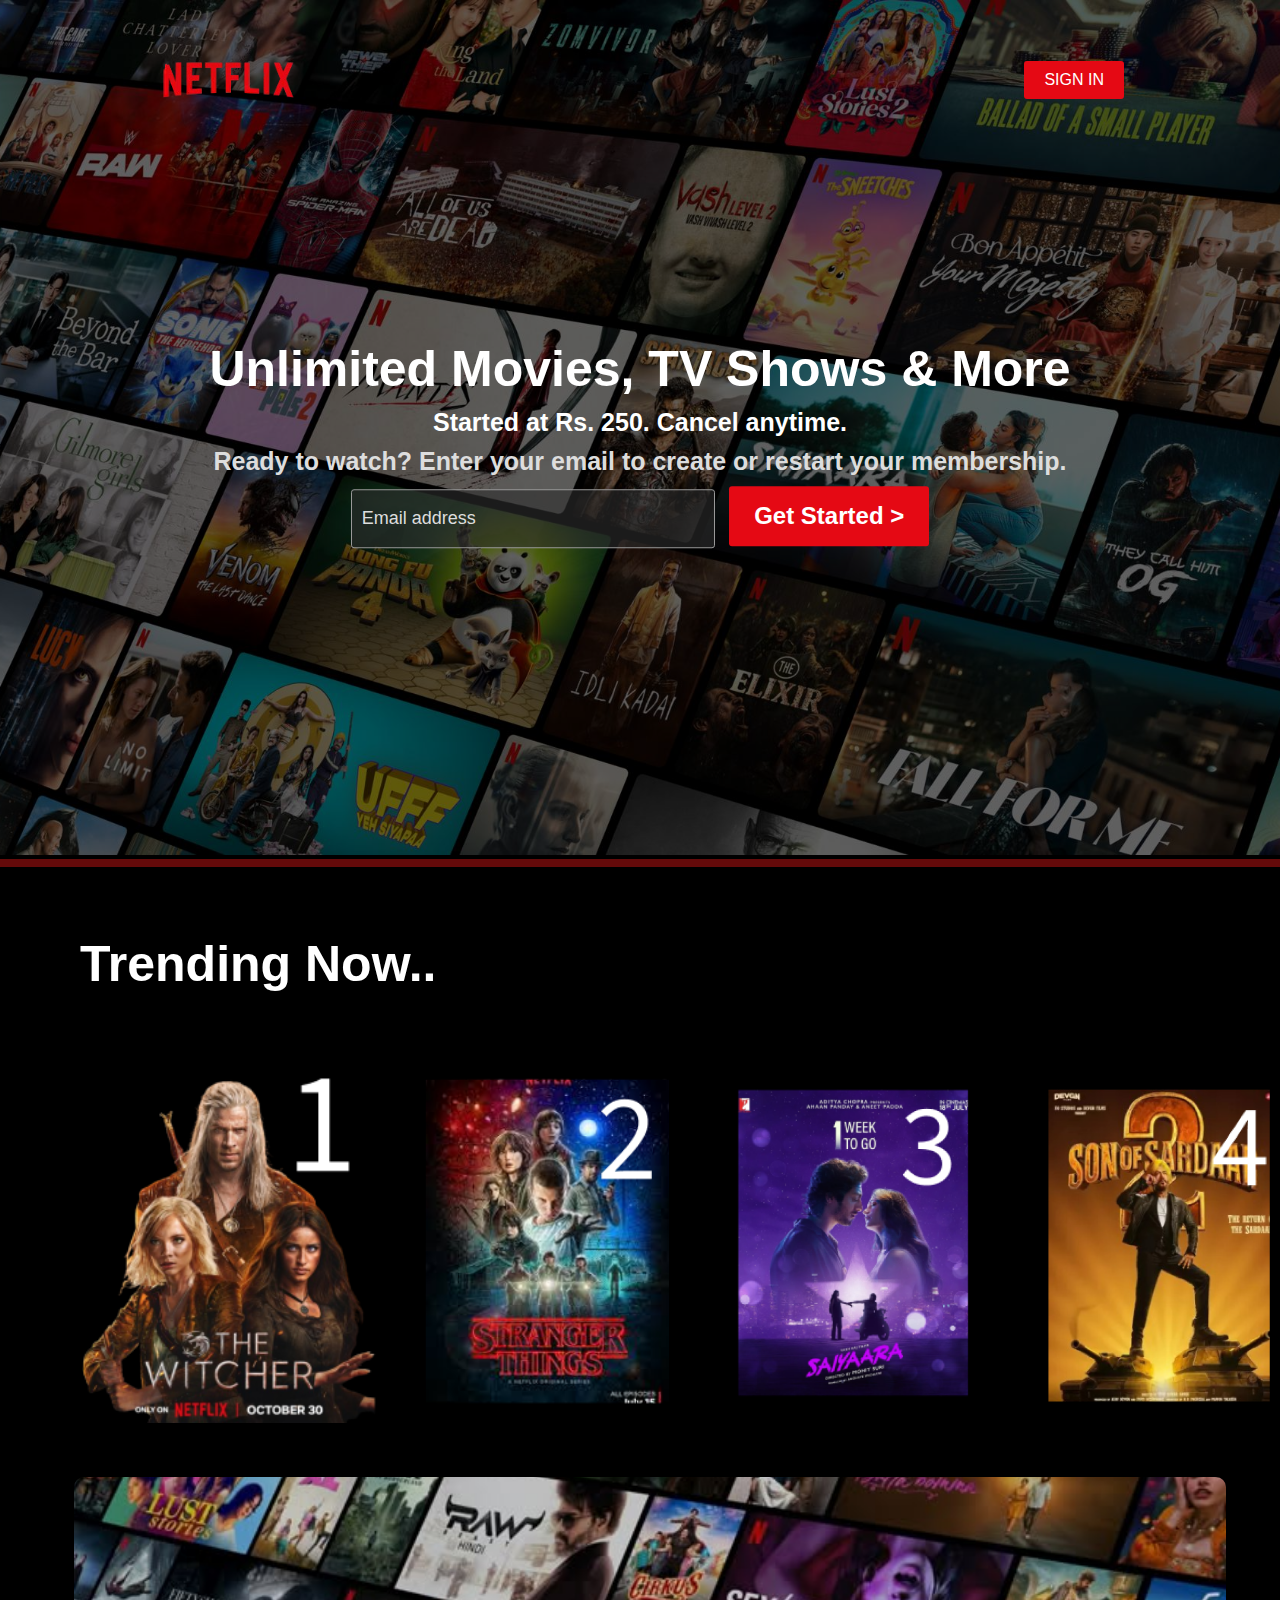
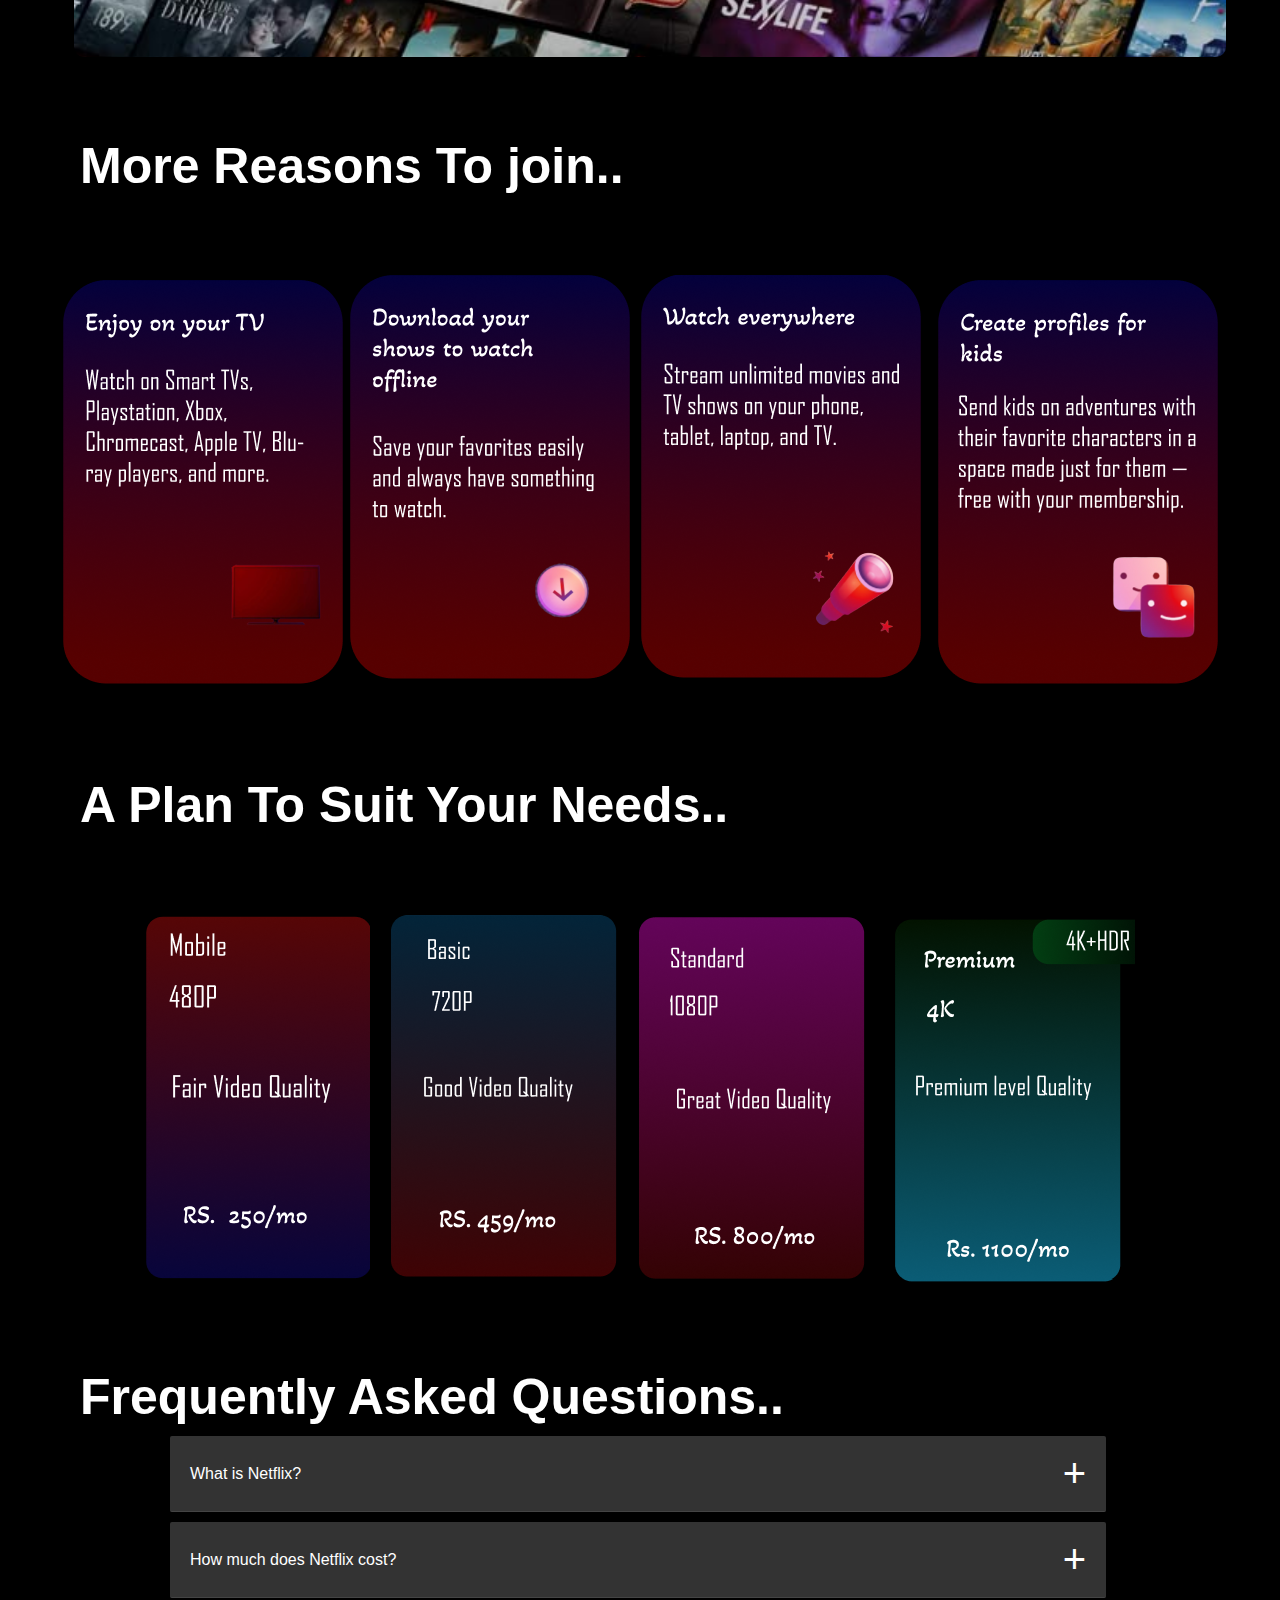
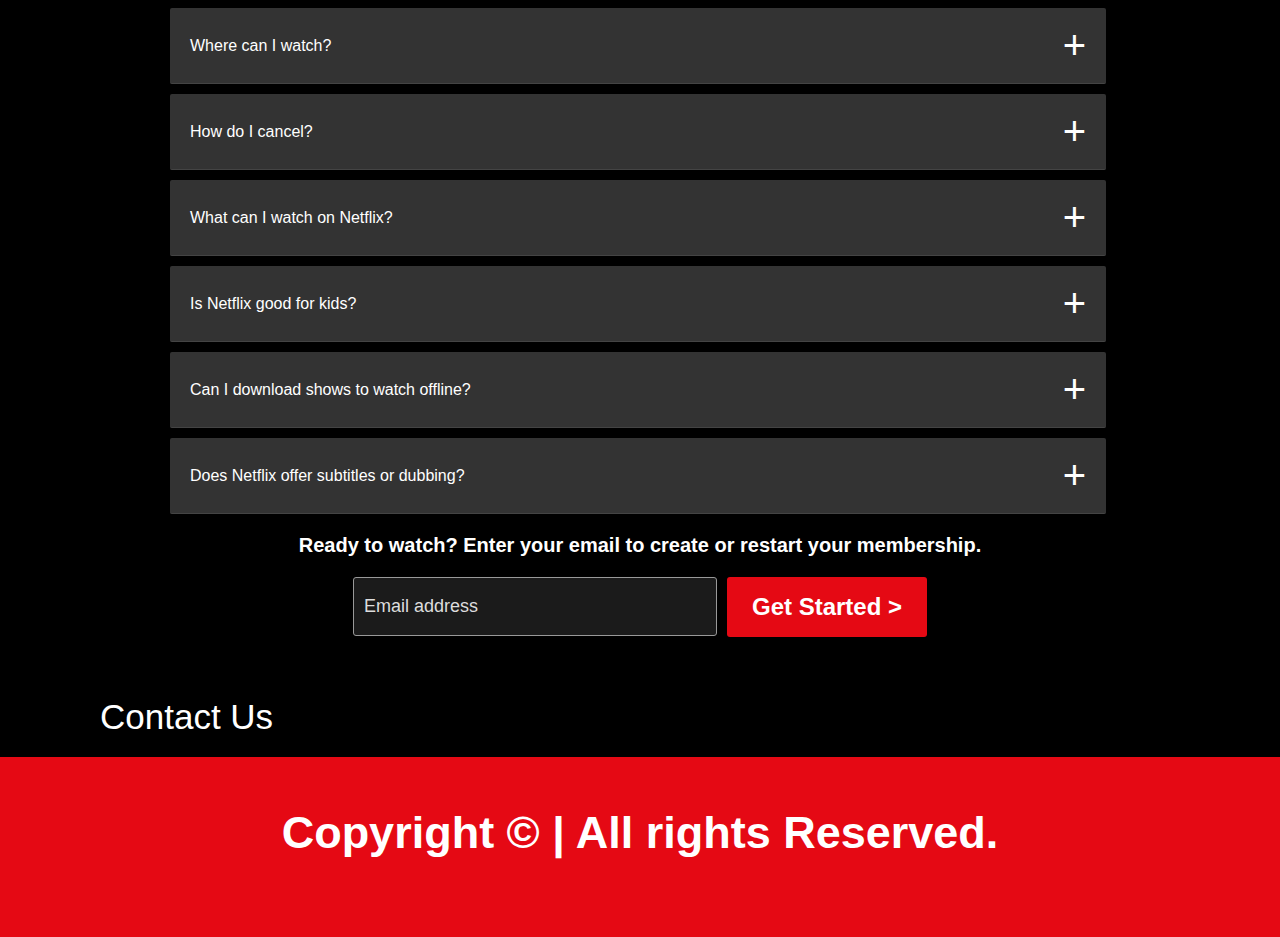
<file: index.html>
<!DOCTYPE html>
<html lang="en">
<head>
  <meta charset="UTF-8">
  <meta name="viewport" content="width=device-width, initial-scale=1.0">
  <link rel="icon" type="image/png" href="Images/download-removebg-preview.png">
  <title>Netflix Pakistan - Watch TV Shows Online, Watch Movies Online</title>
  <link rel="stylesheet" href="CSS/Netflix_CSS.css">
</head>

<body>
  <div class="main">
    <img src="Images/PK-en-20251103-TRIFECTA-perspective_c831197e-2712-421e-bc1a-639a46022a48_large.jpg" alt="">
    <div class="Opa"></div>

    <header class="Write">
      <img src="Images/netflix_write-removebg-preview.png" alt="Netflix Logo">
     <button><a href="Sign_in.html" target="_self" class="sign-btn">SIGN IN</a></button>

    </header>

    <div class="text">
      <h1>Unlimited Movies, TV Shows & More</h1>
      <h4>Started at Rs. 250. Cancel anytime.</h4>
      <h4 class="Watch">Ready to watch? Enter your email to create or restart your membership.</h4>
      <div>
  <input type="email" id="email" placeholder="Email address" required>
  <button class="Get" onclick="validateEmail()">Get Started &gt;</button> <br>
  <span id="emailError" style="color:red; font-size:0.9em;"></span>
</div>
    </div>
    <span class="line"></span>
  </div>

  <h1 class="tren">Trending Now..</h1>
  <div class="movies">
    <span><img src="Images/witcher1.png" alt=""></span>
    <span><img src="Images/Stranger_things1.png" alt=""></span>
    <span><img src="Images/SAIYAARA2.png" alt=""></span>
    <span><img src="Images/SON2.png" alt=""></span>
    <span><img src="Images/JOHN.png" alt=""></span>
    <span><img src="Images/ALICE1.png" alt=""></span>
    <span><img src="Images/WED2.png" alt=""></span>
    <span><img src="Images/DARK4.png" alt=""></span>
    <span><img src="Images/PEAKY.png" alt=""></span>
    <span><img src="Images/VINCENZO.png" alt=""></span>
  </div>

  <div class="back">
    <img style=" width: 90vw; height: 20vh; border-radius: 10px; " src="Images/back.jpg" alt="">
    <div class="op"></div>
    <h1 class="new">Discover your next favorites, plus new releases every week..</h1>
  </div>

  <h1 class="tren">More Reasons To join..</h1>
  <div class="reason">
    <span><img src="Images/televisiom.png" alt=""></span>
    <span><img src="Images/watch.png" alt=""></span>
    <span><img src="Images/watch every.png" alt=""></span>
    <span><img src="Images/kids.png" alt=""></span>
  </div>
 <h1 class="tren">A Plan To Suit Your Needs..</h1>
  <div class="price">
    <span><img src="Images/mobile.png" alt=""></span>
    <span><img src="Images/basic.png" alt=""></span>
    <span><img src="Images/standard.png" alt=""></span>
    <span><img src="Images/premium.png" alt=""></span>

  </div>
  <h1 class="freq">Frequently Asked Questions..</h1>

  <!-- ✅ All FAQ Questions -->
  <div class="faq-item">
    <div class="faq-question"><span>What is Netflix?</span><span class="toggle-icon">+</span></div>
    <div class="faq-answer">Netflix is a streaming service that offers a wide variety of award-winning TV shows, movies, anime, documentaries, and more on thousands of internet-connected devices. <br>
You can watch as much as you want, whenever you want without a single commercial – all for one low monthly price. There's always something new to discover and new TV shows and movies are added every week!</div>
  </div>

  <div class="faq-item">
    <div class="faq-question"><span>How much does Netflix cost?</span><span class="toggle-icon">+</span></div>
    <div class="faq-answer">Watch Netflix on your smartphone, tablet, Smart TV, laptop, or streaming device, all for one fixed monthly fee. Plans range from Rs 250 to Rs 1,100 a month. No extra costs, no contracts.</div>
  </div>

  <div class="faq-item">
    <div class="faq-question"><span>Where can I watch?</span><span class="toggle-icon">+</span></div>
    <div class="faq-answer">Watch anywhere, anytime. Sign in with your Netflix account to watch instantly on the web at netflix.com from your personal computer or on any internet-connected device that offers the Netflix app, including smart TVs, smartphones, tablets, streaming media players and game consoles. <br>

You can also download your favorite shows with the iOS or Android app. Use downloads to watch while you're on the go and without an internet connection. Take Netflix with you anywhere.</div>
  </div>

  <div class="faq-item">
    <div class="faq-question"><span>How do I cancel?</span><span class="toggle-icon">+</span></div>
    <div class="faq-answer">Cancel anytime online. There are no contracts, no cancellation fees. Netflix is flexible. There are no pesky contracts and no commitments. You can easily cancel your account online in two clicks. There are no cancellation fees – start or stop your account anytime.</div>
  </div>

  <div class="faq-item">
    <div class="faq-question"><span>What can I watch on Netflix?</span><span class="toggle-icon">+</span></div>
    <div class="faq-answer">Netflix has an extensive library of feature films, documentaries, TV shows, anime, award-winning Netflix originals, and more. Watch as much as you want, anytime you want.</div>
  </div>

  <div class="faq-item">
    <div class="faq-question"><span>Is Netflix good for kids?</span><span class="toggle-icon">+</span></div>
    <div class="faq-answer">Yes! Netflix Kids provides parental controls and family-friendly entertainment. <br>
      The Netflix Kids experience is included in your membership to give parents control while kids enjoy family-friendly TV shows and movies in their own space. <br>

Kids profiles come with PIN-protected parental controls that let you restrict the maturity rating of content kids can watch and block specific titles you don’t want kids to see.
    </div>
  </div>

  <div class="faq-item">
    <div class="faq-question"><span>Can I download shows to watch offline?</span><span class="toggle-icon">+</span></div>
    <div class="faq-answer">Yes, many titles can be downloaded on mobile devices and tablets.</div>
  </div>

  <div class="faq-item" id="last">
    <div class="faq-question"><span>Does Netflix offer subtitles or dubbing?</span><span class="toggle-icon">+</span></div>
    <div class="faq-answer">Most content includes subtitles and dubbing options in multiple languages.</div>
  </div>

  <h3 id="rea">Ready to watch? Enter your email to create or restart your membership.</h3>
  <div class="get">
  <input type="email" id="email2" placeholder="Email address" required>
  <button class="Get" onclick="validateEmailBottom()">Get Started &gt;</button> <br>
  <span id="email2Error" style="color:red; font-size:0.9em;"></span>
</div>

  <div class="con">
    <a href="contact.html" target="_self">Contact Us</a>
  </div>

  <footer>
    <h2 class="foo">Copyright &copy; |  All rights Reserved.</h2>
  </footer>


</body>
<script src="JAVA SCRIPT/Netflix_slideshow_main.js"></script>
</html>
</file>
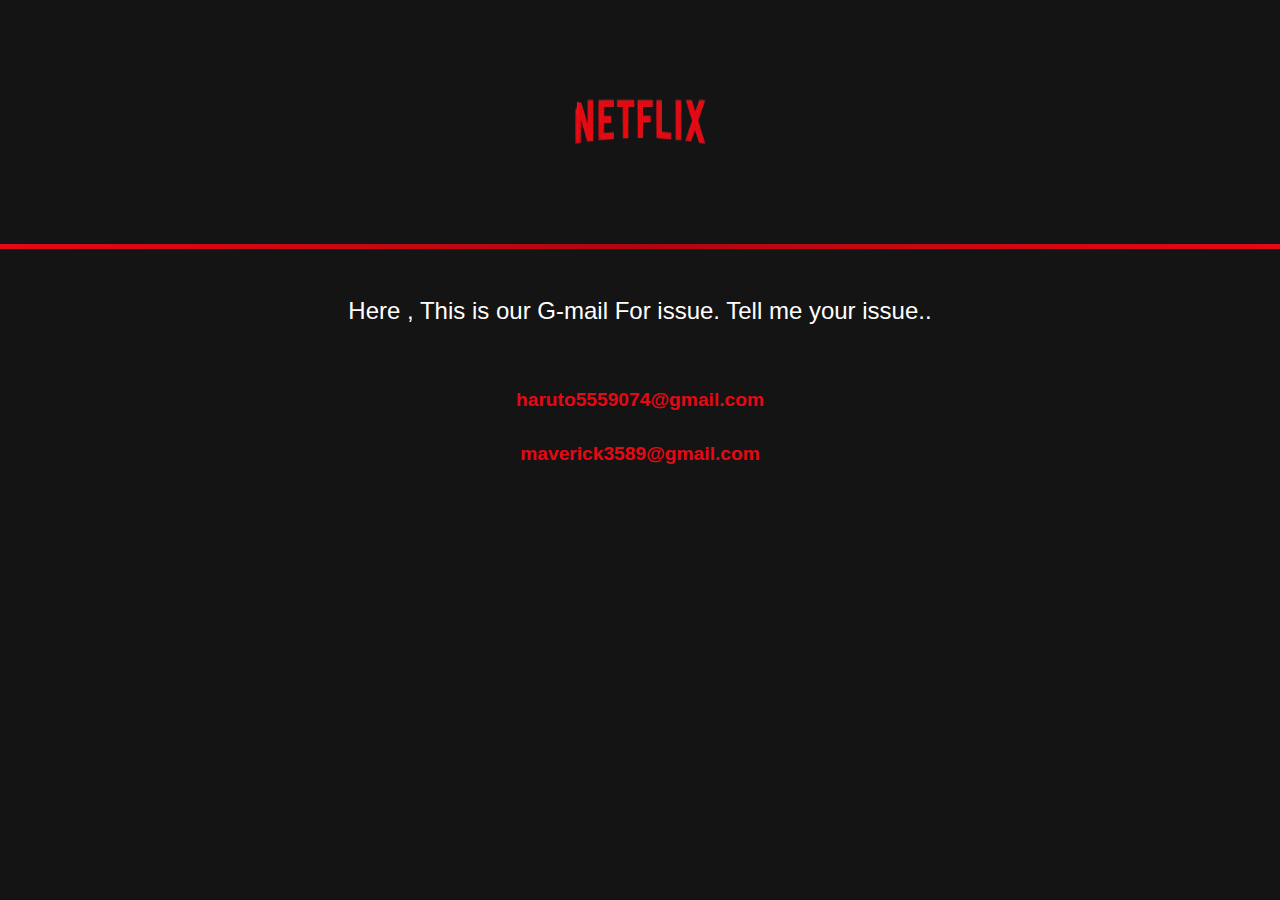
<file: contact.html>
<!DOCTYPE html>
<html lang="en">
<head>
    <meta charset="UTF-8">
    <meta name="viewport" content="width=device-width, initial-scale=1.0">
    <title>Netflix- Contasct </title>
    <link rel="icon" type="image/png" href="Images/download-removebg-preview.png">
    <link rel="stylesheet" href="CSS/contact.css">

</head>
<body>
      <div class="img">
    <img src="Images/netflix_write-removebg-preview.png" alt="" style="display:block; height: 20vh; width: 20vw;">
</div>

<div style="width: 100vw; height: 5px; background-color: gray;"></div>
<div class="info">
    Here , This is our G-mail For issue. Tell me your issue..
</div>

<div class="mail">
    <h1>haruto5559074@gmail.com</h1> <br>
<h1>maverick3589@gmail.com</h1>
</div>
    
</body>
</html>
</file>
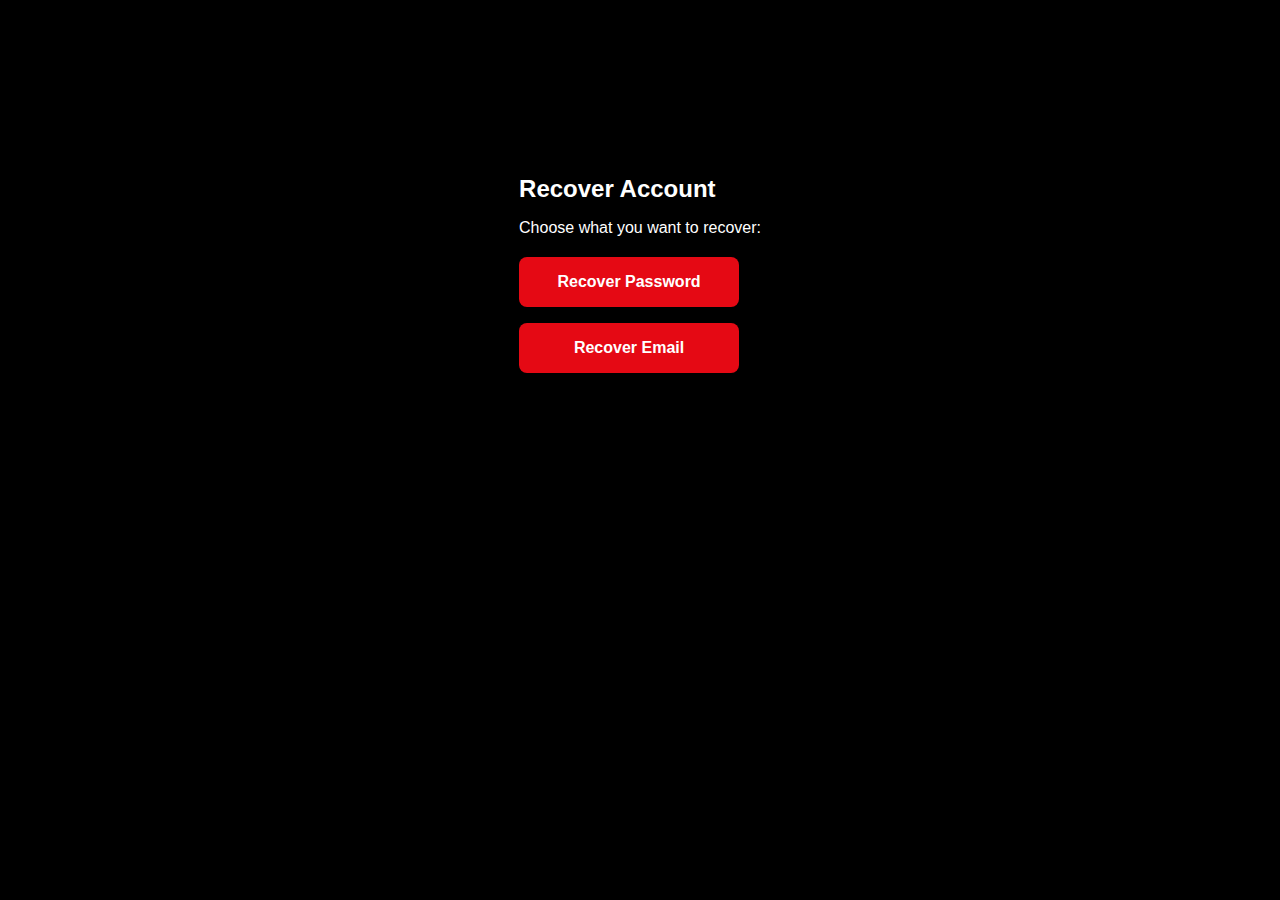
<file: forget_email.html>
<!DOCTYPE html>
<html lang="en">
<head>
<meta charset="UTF-8">
<meta name="viewport" content="width=device-width, initial-scale=1.0">
<title>Password Recovery — Netflix Style</title>
<link rel="icon" type="image/png" href="Images/download-removebg-preview.png">
<link rel="stylesheet" href="CSS/forget_email_pass.css">
 <style>
 
 </style>
</head>
<body>
  <div class="im">
    <img src="Images/netflix_write-removebg-preview.png" alt="">
  </div>

  <div class="container">
    <!-- Section 1: Forgot Password -->
    <div class="card">
      <h2>Forgot Password?</h2>
      <p>T

"Enter your email — if an account exists, we will show your password here (for demo purposes)."**
</p>

      <label for="email">Email</label>
      <input type="email" id="email" placeholder="example@email.com">
      <button class="btn" id="findPasswordBtn">Find Password</button>
      <div id="emailResult"></div>
    </div>

    <!-- Section 2: Forgot Email -->
    <div class="card">
      <h2>Forgot Email?</h2>
      <p>**"Enter your password — we'll show the email linked to it (for demo purposes)."**
</p>

      <label for="password">Password</label>
      <input type="text" id="password" placeholder="Enter your password">
      <button class="btn" id="findEmailBtn">Find Email</button>
      <div id="passwordResult"></div>
    </div>
  </div>


</body>
<script src="JAVA SCRIPT/forget_pass_email.js"></script>
</html>
</file>
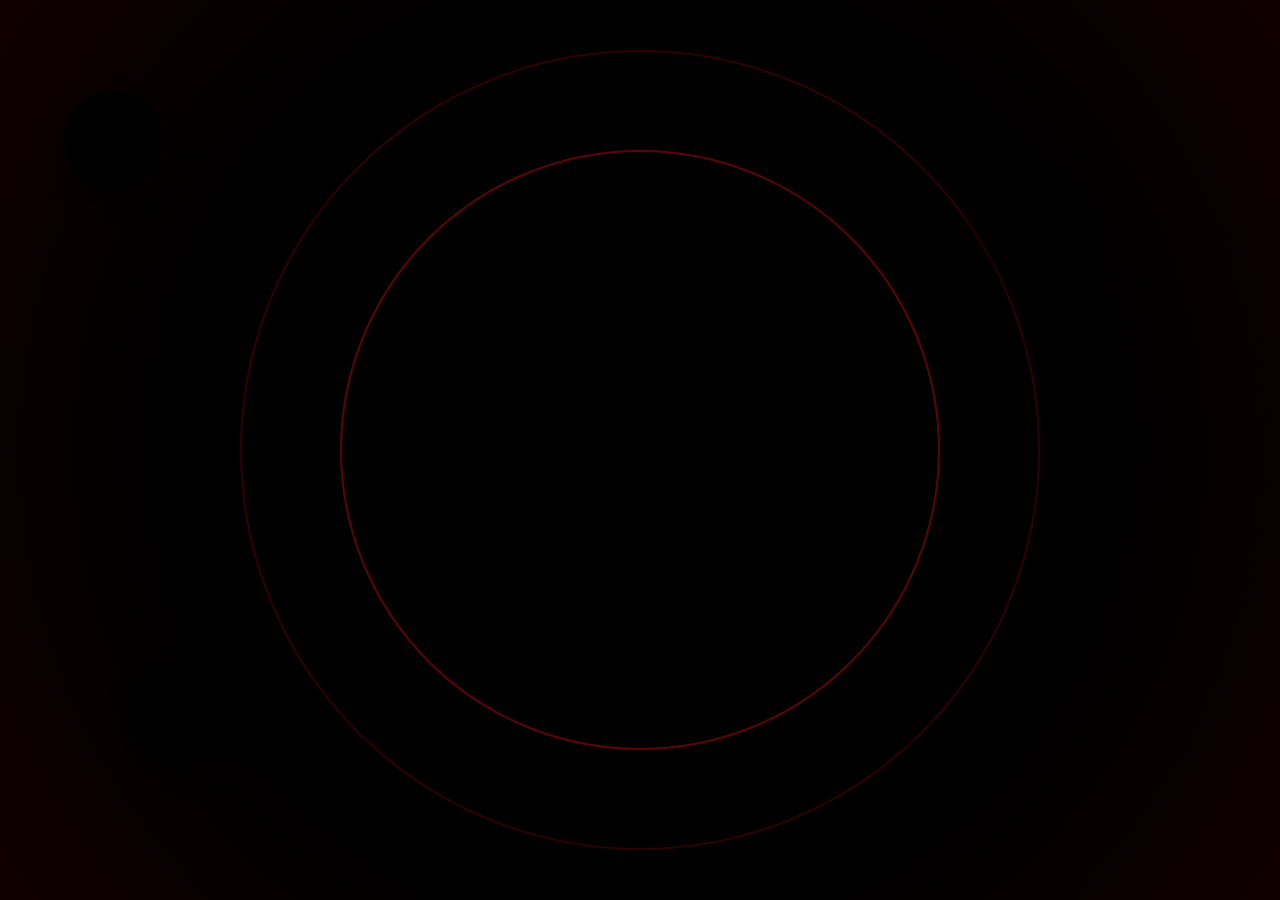
<file: profile.html>
<!DOCTYPE html>
<html lang="en">
<head>
<meta charset="UTF-8">
<meta name="viewport" content="width=device-width, initial-scale=1.0">
<title>Netflix - Profile</title>
<style>
/* ===== RESET ===== */
* {
    margin: 0;
    padding: 0;
    box-sizing: border-box;
    font-family: Arial, sans-serif;
}

/* ===== BODY ===== */
body {
    width: 100vw;
    height: 100vh;
    background: radial-gradient(circle at center, #000 60%, #100 100%);
    overflow: hidden;
    position: relative;
    color: #fff;
}

/* ===== PAGE CONTAINER ===== */
.page-container {
    width: 100%;
    height: 100%;
    display: flex;
    justify-content: center;
    align-items: flex-start;
    position: relative;
}


/* ===== PROFILE BOX ===== */
.profile-box {
    width: 320px;
    background: #121212;
    padding: 25px;
    border-radius: 12px;
    box-shadow: 0 12px 30px rgba(110, 2, 2, 0.8);
    display: flex;
    flex-direction: column;
    align-items: center;
    text-align: center;
    gap: 20px;
    position: relative;
    overflow: auto;
    opacity: 0;
    transform: scale(0.9);
    animation: fadeInUp 0.8s ease forwards;
    animation-delay: 0.5s;
    z-index: 10;
}
/* ===== FIRE SPARKS FROM TOP ===== */
.fire-spark {
    position: absolute;
    width: 6px;
    height: 20px;
    background: linear-gradient(to bottom, rgba(229,9,20,1), rgba(255,140,0,0.5));
    top: -30px; /* start above the viewport */
    left: 50%;  /* will randomize in JS */
    border-radius: 50%;
    opacity: 0;
    animation: fallFire 1.5s linear infinite;
    z-index: 1;
}

/* ===== FIRE FALLING ANIMATION ===== */
@keyframes fallFire {
    0% {
        transform: translateY(0) scaleY(1);
        opacity: 1;
    }
    50% {
        transform: translateY(50vh) scaleY(1.2);
        opacity: 0.7;
    }
    100% {
        transform: translateY(100vh) scaleY(1.5);
        opacity: 0;
    }
}


/* ===== PROFILE BOX ANIMATION ===== */
@keyframes fadeInUp {
    0% { opacity: 0; transform: scale(0.9); }
    100% { opacity: 1; transform: scale(1) translateY(30%); }
}

/* ===== PROFILE PICTURE ===== */
.profile-pic {
    width: 120px;
    height: 120px;
    border-radius: 50%;
    border: 3px solid #fff;
    background: transparent;
    cursor: pointer;
    transition: all 0.3s ease;
    display: flex;
    justify-content: center;
    align-items: center;
}
.profile-pic:hover {
    transform: scale(1.05);
    box-shadow: 0 8px 20px rgba(229,9,20,0.5);
}
#profilePicInput { display: none; }

/* ===== INPUT & BUTTONS ===== */
input[type="text"] {
    width: 100%;
    padding: 12px 14px;
    border-radius: 8px;
    border: 1px solid #333;
    background: #1b1b1b;
    color: #fff;
    font-size: 14px;
    outline: none;
}
input[type="text"]:focus {
    border-color: #e50914;
    box-shadow: 0 0 0 3px rgba(229,9,20,0.2);
}
button {
    width: 100%;
    padding: 12px;
    border-radius: 8px;
    border: none;
    background: #e50914;
    color: #fff;
    font-weight: bold;
    cursor: pointer;
    transition: all 0.3s ease;
}
button:hover {
    transform: scale(1.05);
    box-shadow: 0 8px 20px rgba(229,9,20,0.4);
}

/* ===== MESSAGES ===== */
.msg {
    font-size: 14px;
    text-align: center;
    margin-top: 8px;
}
.msg.success { color: #b6f3c6; }
.msg.error { color: #ffb6b9; }

/* ===== FADE IN ANIMATION ===== */
.fade-in {
    animation: fadeIn 0.5s ease forwards;
}
@keyframes fadeIn {
    0% { opacity: 0; transform: scale(0.8); }
    100% { opacity: 1; transform: scale(1); }
}



/* ===== ORBITING RINGS ===== */
.ring {
    position: absolute;
    border: 2px solid rgba(229,9,20,0.4);
    border-radius: 50%;
    top: 50%;
    left: 50%;
    transform: translate(-50%, -50%);
    animation: rotateRing linear infinite;
    z-index: 0;
}
.ring:nth-child(1) { width: 600px; height: 600px; animation-duration: 30s; }
.ring:nth-child(2) { width: 800px; height: 800px; border-color: rgba(229,9,20,0.2); animation-duration: 45s; }
@keyframes rotateRing { 0%{transform:translate(-50%,-50%) rotate(0deg);} 100%{transform:translate(-50%,-50%) rotate(360deg);} }

/* ===== SPARKS ===== */
.spark {
    position: absolute;
    width: 4px;
    height: 4px;
    background: rgba(229,9,20,0.9);
    border-radius: 50%;
    bottom: 0;
    animation: floatUp linear infinite;
}
@keyframes floatUp { 0%{transform:translateY(0) scale(0.8); opacity:1;} 100%{transform:translateY(-100vh) scale(1.5); opacity:0;} }
/* ===== FLOATING CIRCLES ===== */
.floating-box {
    position: absolute;
    width: 100px;
    height: 100px;
    border-radius: 50%; /* makes circle */
    background: #000;
    box-shadow: 0 10px 20px rgba(0,0,0,0.6);
    z-index: 1;
}

/* Assign starting positions & animations */
.box1 { top: 10%; left: 5%; animation: move1 8s linear infinite; }
.box2 { bottom: 10%; right: 8%; animation: move2 10s linear infinite; }
.box3 { top: 20%; right: 15%; animation: move3 12s linear infinite; }
.box4 { bottom: 15%; left: 10%; animation: move4 9s linear infinite; }

/* Animations */
@keyframes move1 { 0%{transform:translate(0,0) rotate(0deg);} 25%{transform:translate(40px,20px) rotate(45deg);} 50%{transform:translate(0,40px) rotate(90deg);} 75%{transform:translate(-40px,20px) rotate(135deg);} 100%{transform:translate(0,0) rotate(180deg);} }
@keyframes move2 { 0%{transform:translate(0,0) rotate(0deg);} 25%{transform:translate(-30px,-40px) rotate(60deg);} 50%{transform:translate(20px,-10px) rotate(120deg);} 75%{transform:translate(50px,30px) rotate(180deg);} 100%{transform:translate(0,0) rotate(240deg);} }
@keyframes move3 { 0%{transform:translate(0,0) rotate(0deg);} 25%{transform:translate(50px,-30px) rotate(90deg);} 50%{transform:translate(0,-50px) rotate(180deg);} 75%{transform:translate(-40px,20px) rotate(270deg);} 100%{transform:translate(0,0) rotate(360deg);} }
@keyframes move4 { 0%{transform:translate(0,0) rotate(0deg);} 25%{transform:translate(-50px,30px) rotate(45deg);} 50%{transform:translate(20px,50px) rotate(90deg);} 75%{transform:translate(40px,-20px) rotate(135deg);} 100%{transform:translate(0,0) rotate(180deg);} }


</style>
</head>
<body>

<!-- Orbit Rings -->
<div class="ring"></div>
<div class="ring"></div>

<!-- Floating boxes -->
<div class="floating-box box1"></div>
<div class="floating-bos box2"></div>
<div class="floating-box box3"></div>
<div class="floating-box box4"></div>

<!-- Main Profile Box -->
<div class="page-container">
  <div class="profile-box">
      <img style="height: 90px; width: 150px; margin: 0;" src="Images/netflix_write-removebg-preview.png" alt="" class="im">
      <h2 style="margin: 0; width: 200px;">Profile Picture</h2>
      <div id="profilePic" class="profile-pic"></div>
      <input type="file" id="profilePicInput" accept="image/*">
      <h2>Username</h2>
      <input type="text" id="usernameInput" placeholder="Enter username">
      <button id="updateUsernameBtn">Update Username</button>
      <div id="usernameMsg" class="msg"></div>
  </div>
</div>

<script>
// ===== PROFILE PICTURE =====
const profilePic = document.getElementById('profilePic');
const profilePicInput = document.getElementById('profilePicInput');
profilePic.addEventListener('click', () => profilePicInput.click());
profilePicInput.addEventListener('change', (e) => {
    const file = e.target.files[0];
    if(file){
        const reader = new FileReader();
        reader.onload = function(event){
            profilePic.style.backgroundImage = `url(${event.target.result})`;
            profilePic.style.backgroundSize = 'cover';
            profilePic.style.backgroundPosition = 'center';
            profilePic.classList.add('fade-in');
            localStorage.setItem('profilePic', event.target.result);
            setTimeout(() => profilePic.classList.remove('fade-in'), 500);
        }
        reader.readAsDataURL(file);
    }
});
// Load saved picture
const savedPic = localStorage.getItem('profilePic');
if(savedPic){
    profilePic.style.backgroundImage = `url(${savedPic})`;
    profilePic.style.backgroundSize = 'cover';
    profilePic.style.backgroundPosition = 'center';
}

// ===== USERNAME =====
const usernameInput = document.getElementById('usernameInput');
const updateBtn = document.getElementById('updateUsernameBtn');
const usernameMsg = document.getElementById('usernameMsg');
const storedData = JSON.parse(localStorage.getItem('usernameData'));

function showUsername(name) {
    usernameInput.style.display = "none";
    updateBtn.style.display = "none";
    const nameDisplay = document.createElement('h2');
    nameDisplay.textContent = name;
    usernameMsg.insertAdjacentElement('afterend', nameDisplay);
}

// Check stored username
if(storedData){
    const now = new Date().getTime();
    if(now - storedData.timestamp < 15*24*60*60*1000){
        showUsername(storedData.username);
    }
}

updateBtn.addEventListener('click', () => {
    const username = usernameInput.value.trim();
    if(!username){
        usernameMsg.textContent = "Enter a valid username.";
        usernameMsg.className = "msg error";
        return;
    }
    const dataToStore = { username: username, timestamp: new Date().getTime() };
    localStorage.setItem('usernameData', JSON.stringify(dataToStore));
    usernameMsg.textContent = "Username updated!";
    usernameMsg.className = "msg success";
    showUsername(username);
});
const body = document.body;

function createFireSpark() {
    const spark = document.createElement('div');
    spark.classList.add('fire-spark');
    spark.style.left = Math.random() * 100 + 'vw';
    spark.style.animationDuration = (1 + Math.random() * 1.5) + 's'; // random speed
    body.appendChild(spark);
    setTimeout(() => spark.remove(), 2000); // remove after animation
}

// create new sparks continuously
setInterval(createFireSpark, 100);

</script>

</body>
</html>
</file>
<file: CSS/Netflix_CSS.css>
body {
      margin: 0;
      padding: 0;
      background-color: rgb(0, 0, 0);
      font-family: Arial, sans-serif;
      overflow-x: hidden;
    }

    .main {
      position: relative;
      height: 95vh;
      width: 100vw;
    }

    .main img {
      height: 100%;
      width: 100%;
      object-fit: cover;
    }

    .Opa {
      position: absolute;
      top: 0;
      left: 0;
      height: 100%;
      width: 100%;
      background-color: rgba(0, 0, 0, 0.5);
      z-index: 1;
    }

    .Write {
      position: absolute;
      top: 0;
      left: 0;
      z-index: 20;
      width: 80vw;
      display: flex;
      justify-content: space-between;
      align-items: center;
      padding: 20px 100px;
    }

    .Write img {
      height: 120px;
      width: 20vw;
    }

    .Write button {
      background-color: #e50914;
      color: white;
      border: none;
      padding: 10px 20px;
      font-size: 16px;
      cursor: pointer;
      border-radius: 3px;
      transition: background-color 0.3s ease;
      /* margin-right: 120px; */
    }
    .Write button .sign-btn{
        text-decoration: none;
        color: white;
    }

    .Write button:hover {
      background-color: #f40612;
    }

    .text {
      position: absolute;
      top: 50%;
      left: 50%;
      transform: translate(-50%, -50%);
      text-align: center;
      color: white;
      z-index: 5;
      width: 80%;
    }

    .text h1 {
      font-size: 50px;
      font-weight: bold;
      margin-bottom: 10px;
    }

    .text h4 {
      font-size: 25px;
      margin: 10px 0;
    }

    .Watch {
      font-size: 18px;
      color: #ddd;
      margin-bottom: 20px;
    }

    .text input {
      height: 55px;
      width: 350px;
      background-color: rgba(45, 45, 45, 0.6);
      color: white;
      font-size: 18px;
      border: 1px solid #999;
      border-radius: 3px;
      padding-left: 10px;
    }

    input::placeholder {
      color: #ddd;
    }

    .text input:focus {
      outline: none;
      border: 2px solid white;
    }
    .text input:focus::placeholder {
      transform: translateY(-60%);
      font-size: 12px;
      transition: all 0.3s ease;
    }

    .Get {
      height: 60px;
      width: 200px;
      background-color: #e50914;
      color: white;
      font-size: 24px;
      font-weight: bold;
      border: none;
      margin-left: 10px;
      border-radius: 3px;
      cursor: pointer;
      transition: background-color 0.3s ease;
    }

    .Get:hover {
      background-color: #f40612;
    }

    .line{
      display: block;
      height: 8px;
      width: 100vw;
      background-color: rgb(100, 10, 10);
    }

    .tren {
      color: white;
      font-size: 50px;
      font-weight: bold;
      margin: 80px 0px 80px 80px;
    }

    .movies {
      display: flex;
      justify-content: flex-start;
      overflow-x: auto;
      overflow-y: hidden;
      scrollbar-width: none;
      gap: 10px;
      margin-left: 80px;
      margin-bottom: 50px;
    }

    .movies::-webkit-scrollbar {
      display: none;
    }

    .movies span img{
      transition: all 0.3s ease;
      border-radius: 10px;
      height: 350px;
      width: 300px;
      object-fit: contain;
    }

    .movies span img:hover {
      transform: scale(1.1);
      border-radius: 90px;
    }

    .reason {
      display: flex;
      justify-content: center;
      margin-bottom: 50px;
    }

    .freq {
      color: white;
      font-size: 50px;
      font-weight: bold;
      margin: 80px 0px 10px 80px;
    }

    .faq-item {
      color: white;
    }

    .faq-question {
      background-color: #333;
      padding: 15px 20px;
      cursor: pointer;
      display: flex;
      justify-content: space-between;
      align-items: center;
      border-bottom: 1px solid #444;
      width: 70vw;
      margin-left: 170px;
      margin-bottom: 10px;
      border-radius: 2px;
    }

    .faq-question:hover {
      background-color: gray;
    }

    .toggle-icon {
      font-size: 40px;
      transition: transform 0.3s ease;
    }

    .faq-answer {
      background-color: #222;
      padding: 15px 20px;
      display: none;
      animation: slideDown 0.3s ease forwards;
      width: 70vw;
      margin-left: 170px;
      margin-bottom: 15px;
    }

    #rea {
      color: white;
      text-align: center;
      font-size: 20px;
      font-family: 'Trebuchet MS', sans-serif;
    }

    .get {
      display: flex;
      justify-content: center;
      margin-bottom: 60px;
    }

    .get input {
      height: 55px;
      width: 350px;
      background-color: rgba(45, 45, 45, 0.6);
      color: white;
      font-size: 18px;
      border: 1px solid #999;
      border-radius: 3px;
      padding-left: 10px;
    }

    .get input:focus {
      outline: none;
      border: 2px solid white;
    }
    .get input:focus::placeholder{
      transform: translateY(-60%);
      font-size: 12px;
      transition: all0.3s ease;
    }
     .back {
  position: relative;
  display: flex;
  justify-content: center;
  align-items: center;
  cursor: default;
  width: 100vw;
  margin: 4px 10px;
  height: 20vh;
  border-radius: 10px;
  overflow: hidden;
}

.back img {
  width: 100%;
  height: 100%;
  border-radius: 10px;
  object-fit: cover;
  transition: all 0.4s ease;
}

/* Overlay (hidden by default) */
.back .op {
  position: absolute;
  inset: 0;
  background-color: rgba(0, 0, 0, 0);
  border-radius: 10px;
  transition: all 0.4s ease;
  z-index: 2;
}

/* Text (hidden by default) */
.back .new {
  position: absolute;
  color: transparent;
  font-family: 'Segoe UI', Tahoma, Geneva, Verdana, sans-serif;
  font-size: 40px;
  transition: all 0.4s ease;
  z-index: 2;
}

/* Hover effects */
.back:hover .op {
  background-color: rgba(0, 0, 0, 0.6);
}

.back:hover .new {
  color: #fff;
  transform: translateY(-20%);
}

     .price {
      display: flex;
      justify-content: center;
      top: 0;
      left: 0;
      gap: 20px;
     }
     .price span:hover {
      transform: scale(1.1);
      transition: all 0.3s ease-in-out;

     }
     /* .sign-btn {
  background-color: #e50914;
  color: white;
  border: none;
  padding: 10px 20px;
  font-size: 16px;
  font-weight: bold;
  cursor: pointer;
  border-radius: 3px;
  text-decoration: none;
  transition: background-color 0.3s ease;
  margin-right: 100px;
} */

.sign-btn:hover {
  background-color: #f40612;
}
footer {
      color: white;
      font-size: 30px;
      font-family:'Lucida Sans', 'Lucida Sans Regular', 'Lucida Grande', 'Lucida Sans Unicode', Geneva, Verdana, sans-serif;
      background-color: #e50914;
      width: 100vw;
      height: 20vh;
      display: flex;
      justify-content: center;
      align-items: center;

    }
    .foo {
      margin-top: 10px;
    }
    .con {
      color: white;
      text-decoration: none;
      font-size: 35px;
      font-family: Verdana, Geneva, Tahoma, sans-serif;
      margin-bottom: 20px;
      margin-left: 100px;
      
      width: 70vw;
    }
    .con a {
      color: white;
      text-decoration: none;
      
    }
    .con a:hover{
      text-decoration: underline;
      transition: all 0.8s ease;
      transform: scale(1.1);
    }
</file>
<file: CSS/contact.css>
/* Reset */
* {
    margin: 0;
    padding: 0;
    box-sizing: border-box;
    font-family: 'Arial', sans-serif;
}

/* Body styling */
body {
    background-color: #141414; /* Netflix dark theme */
    color: #fff;
    display: flex;
    flex-direction: column;
    align-items: center;
    min-height: 100vh;
    overflow-x: hidden;
}

/* Logo animation */
.img img {
    margin-top: 2rem;
    width: 200px;
    height: auto;
    animation: logoBounce 2s infinite;
}

@keyframes logoBounce {
    0%, 100% {
        transform: translateY(0);
    }
    50% {
        transform: translateY(-20px);
    }
}

/* Divider line */
div[style*="background-color: gray"] {
    margin: 2rem 0;
    width: 80%;
    height: 4px;
    background: linear-gradient(90deg, #e50914, #b1060f, #e50914);
    animation: lineGlow 2s infinite;
}

@keyframes lineGlow {
    0%, 100% { opacity: 0.6; }
    50% { opacity: 1; }
}

/* Info text */
.info {
    font-size: 1.5rem;
    text-align: center;
    margin: 1rem 2rem;
    animation: fadeIn 2s ease-in-out;
}

@keyframes fadeIn {
    from { opacity: 0; transform: translateY(20px);}
    to { opacity: 1; transform: translateY(0);}
}

/* Mail section */
.mail {
    margin-top: 2rem;
    text-align: center;
}

.mail h1 {
    font-size: 1.2rem;
    margin: 1rem 0;
    cursor: pointer;
    position: relative;
    display: inline-block;
    color: #e50914;
    transition: transform 0.3s, color 0.3s;
}

.mail h1:hover {
    transform: scale(1.1) translateY(-5px);
    color: #fff;
}

.mail h1::after {
    content: '';
    position: absolute;
    width: 0;
    height: 2px;
    background-color: #fff;
    bottom: -5px;
    left: 0;
    transition: width 0.3s;
}

.mail h1:hover::after {
    width: 100%;
}

/* Responsive */
@media (max-width: 768px) {
    .img img {
        width: 150px;
    }
    .info {
        font-size: 1.2rem;
    }
    .mail h1 {
        font-size: 1rem;
    }
}
</file>
<file: CSS/forget_email_pass.css>
/* ==========================
   General Reset & Body
========================== */
* {
  box-sizing: border-box;
  margin: 0;
  padding: 0;
}

body {
  font-family: Arial, Helvetica, sans-serif;
  background: #000; /* Netflix dark background */
  color: #fff;
  min-height: 100vh;
  display: flex;
  flex-direction: column;
  align-items: center;
  justify-content: flex-start;
  padding: 40px 20px;
}

/* ==========================
   Logo
========================== */
.im img {
  width: 180px;
  margin-bottom: 30px;
  animation: fadeDown 1s ease forwards;
  opacity: 0;
}

/* ==========================
   Container Box
========================== */
.container {
  width: 100%;
  max-width: 900px; /* specific width */
  background: #121212;
  border-radius: 12px;
  box-shadow: 0 10px 30px rgba(0,0,0,0.7);
  display: flex;
  flex-wrap: wrap;
  justify-content: space-around;
  align-items: flex-start;
  padding: 30px;
  gap: 20px;
  animation: fadeUp 1s ease forwards;
  opacity: 0;
  transform: translateY(40px);
}

/* ==========================
   Individual Cards
========================== */
.card {
  background: #1b1b1b;
  border-radius: 12px;
  padding: 24px;
  flex: 1 1 350px;
  max-width: 400px;
  box-shadow: 0 8px 20px rgba(0,0,0,0.5);
  border: 1px solid rgba(255,255,255,0.05);
  display: flex;
  flex-direction: column;
  opacity: 0;
  transform: translateY(30px) rotateZ(-4deg) scale(0.95);
  animation: cardIn 0.8s forwards;
}

.card:nth-child(1) { animation-delay: 0.4s; }
.card:nth-child(2) { animation-delay: 0.6s; }

.card h2 {
  font-size: 20px;
  margin-bottom: 12px;
}

.card p {
  font-size: 14px;
  color: #b0b0b0;
  margin-bottom: 16px;
}

.card label {
  display: block;
  font-size: 13px;
  color: #b0b0b0;
  margin-bottom: 6px;
}

.card input {
  width: 100%;
  padding: 12px 14px;
  border-radius: 8px;
  border: 1px solid rgba(255,255,255,0.1);
  background: rgba(255,255,255,0.02);
  color: #fff;
  font-size: 14px;
  outline: none;
  margin-bottom: 12px;
  transition: all 0.3s ease;
}

.card input:focus {
  border-color: #e50914;
  box-shadow: 0 0 0 3px rgba(229,9,20,0.2);
}

/* ==========================
   Buttons
========================== */
.btn {
  background: #e50914;
  color: #fff;
  padding: 14px 16px;
  border-radius: 8px;
  border: none;
  cursor: pointer;
  font-weight: 600;
  font-size: 16px;
  margin-bottom: 12px;
  transition: all 0.3s ease-in-out;
}

.btn:hover {
  transform: scale(1.05);
  box-shadow: 0 8px 20px rgba(229, 9, 20, 0.4);
}

/* ==========================
   Messages
========================== */
.msg {
  margin-top: 12px;
  padding: 10px;
  border-radius: 8px;
  font-size: 14px;
}

.msg.success { background: rgba(40,167,69,0.12); color: #b6f3c6; }
.msg.error { background: rgba(220,53,69,0.12); color: #ffb6b9; }

/* ==========================
   Animations
========================== */
@keyframes fadeDown {
  0% { opacity: 0; transform: translateY(-20px); }
  100% { opacity: 1; transform: translateY(0); }
}

@keyframes fadeUp {
  0% { opacity: 0; transform: translateY(40px); }
  100% { opacity: 1; transform: translateY(0); }
}

@keyframes cardIn {
  0% { opacity: 0; transform: translateY(30px) rotateZ(-4deg) scale(0.95); }
  100% { opacity: 1; transform: translateY(0) rotateZ(0deg) scale(1); }
}

/* ==========================
   Responsive
========================== */
@media (max-width: 900px) {
  .container {
    flex-direction: column;
    align-items: center;
  }
  .card {
    max-width: 90%;
  }
}
</file>
